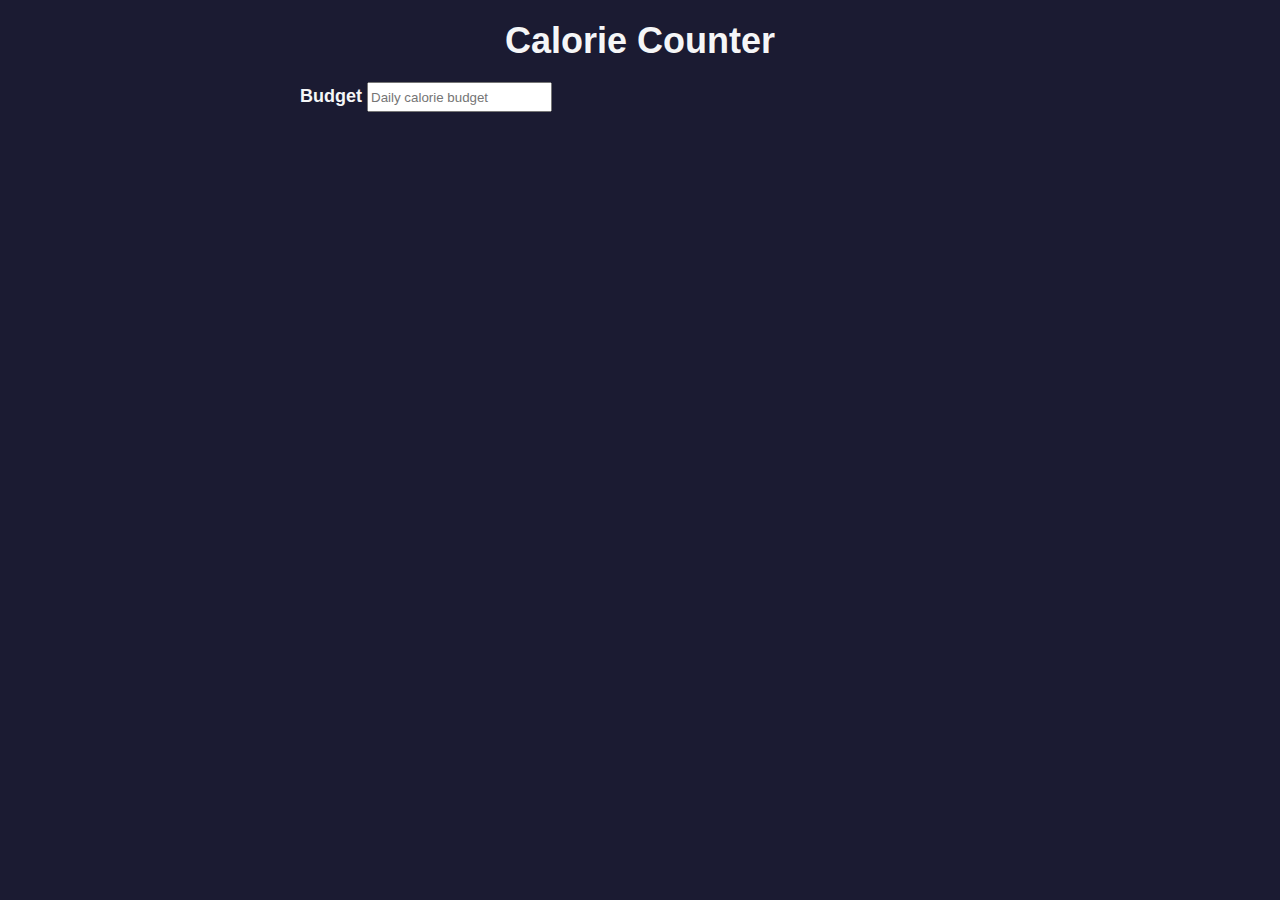
<file: calorie-counter-form/index.html>
<!DOCTYPE html>
<html lang="en">

<head>
    <meta charset="utf-8" />
    <meta name="viewport" content="width=device-width, initial-scale=1.0" />
    <link rel="stylesheet" href="styles.css" />
    <title>Calorie Counter</title>
</head>

<body>
    <main>
        <h1>Calorie Counter</h1>
        <div class="container">
            <form id="calorie-counter">
                <label for="budget">Budget</label>
                <input type="number" min="0" id="budget" placeholder="Daily calorie budget" required />

            </form>
        </div>
    </main>
</body>

</html>
</file>
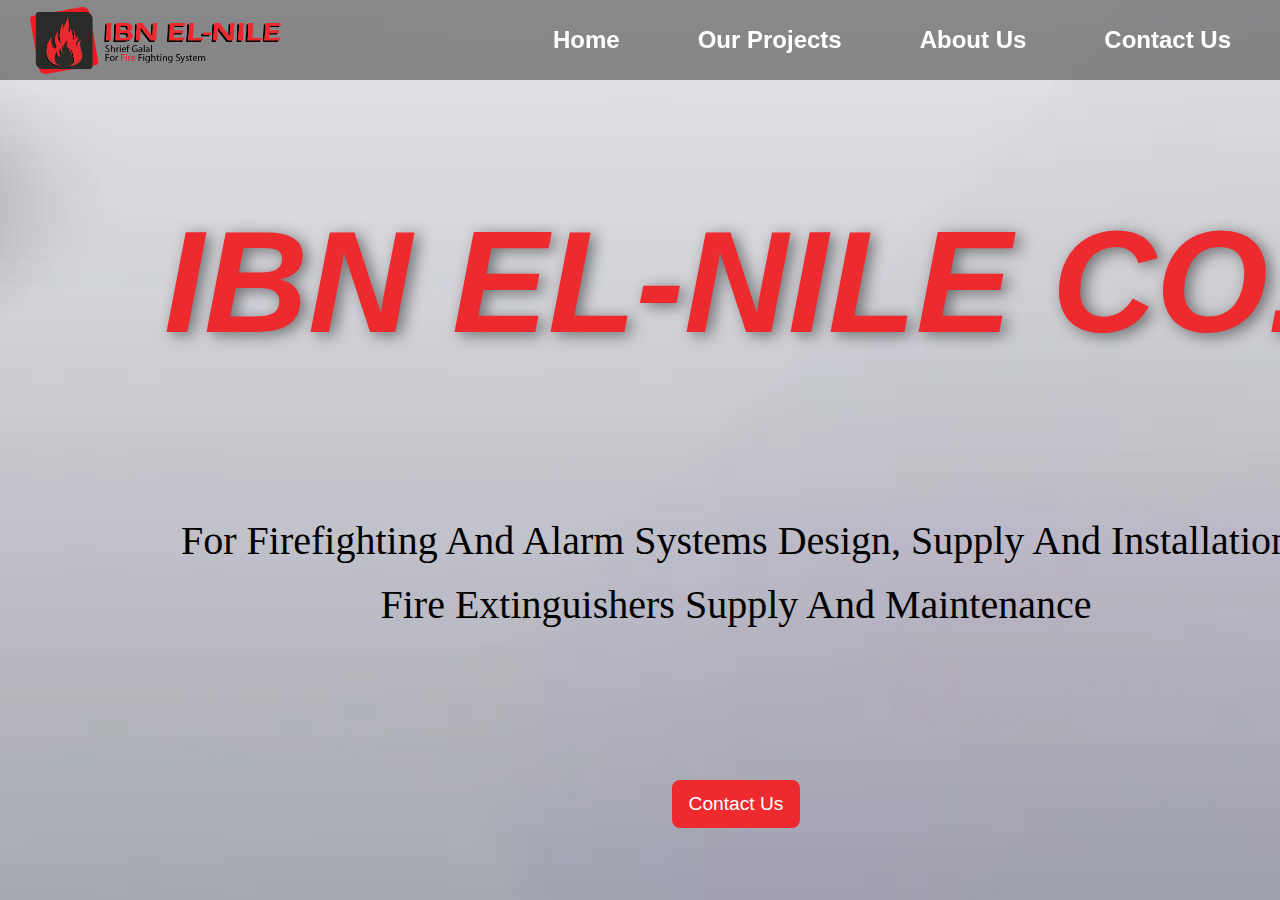
<file: ibn-el-nile/index.html>
<!DOCTYPE html>
<html lang="en">

<head>
    <meta charset="UTF-8">
    <meta name="viewport" content="width=device-width, initial-scale=1.0">
    <title>Ibn El Nile Co.</title>
    <link rel="stylesheet" href="style.css">
    <link rel="shortcut icon" href="images/ICO.png" type="image/x-icon">
</head>

<body>
    <!-- Nav Start -->
    <nav class="nav-bar">
        <h1 class="logo"></h1>
        <ul class="items">
            <li><a href="index.html">Home</a></li>
            <li><a href="projects.html">Our <span>Projects</span></a></li>
            <li><a href="">About <span>Us</span></a></li>
            <li><a href="">Contact <span>Us</span></a></li>

        </ul>
    </nav>
    <!-- Nav End -->

    <!-- Header Start -->
    <header class="hero">
        <div class="back"></div>
        <h1 class="main-title"><em>Ibn El-Nile Co.</em></h1>
        <p class="description">for Firefighting and alarm systems design, supply and installation <br>Fire Extinguishers
            supply
            and maintenance</p>
        <button class="btn">Contact <span>Us</span></button>
    </header>
    <!-- Header End -->

</body>

</html>
</file>
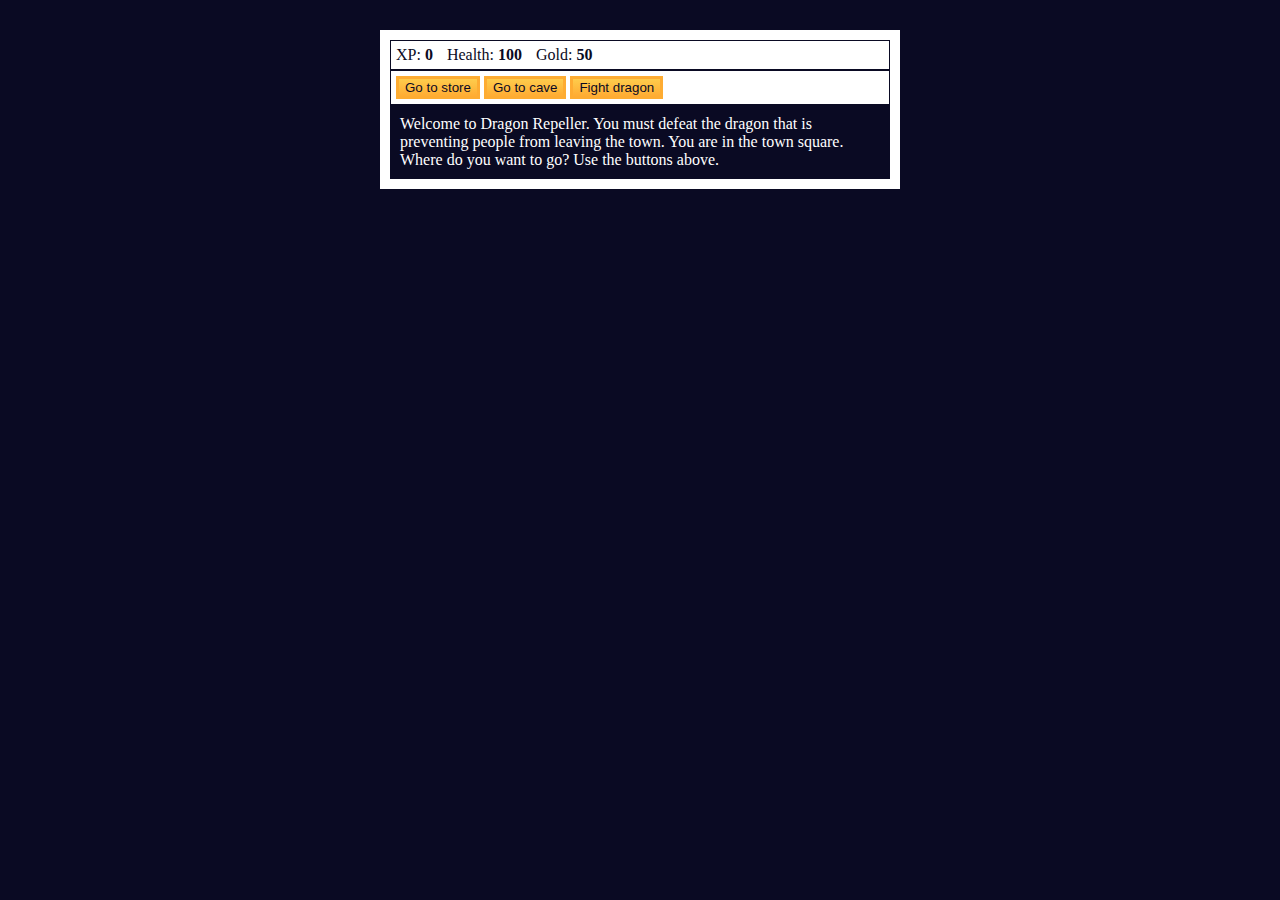
<file: my-first-web-game/index.html>
<!DOCTYPE html>
<html lang="en">

<head>
    <meta charset="utf-8">
    <link rel="stylesheet" href="./styles.css">
    <title>RPG - Dragon Repeller</title>
</head>

<body>
    <div id="game">
        <div id="stats">
            <span class="stat">XP: <strong><span id="xpText">0</span></strong></span>
            <span class="stat">Health: <strong><span id="healthText">100</span></strong></span>
            <span class="stat">Gold: <strong><span id="goldText">50</span></strong></span>
        </div>
        <div id="controls">
            <button id="button1">Go to store</button>
            <button id="button2">Go to cave</button>
            <button id="button3">Fight dragon</button>
        </div>
        <div id="monsterStats">
            <span class="stat">Monster Name: <strong><span id="monsterName"></span></strong></span>
            <span class="stat">Health: <strong><span id="monsterHealth"></span></strong></span>
        </div>
        <div id="text">
            Welcome to Dragon Repeller. You must defeat the dragon that is preventing people from leaving the town. You
            are in the town square. Where do you want to go? Use the buttons above.
        </div>
    </div>
    <script src="./script.js"></script>
</body>

</html>
</file>
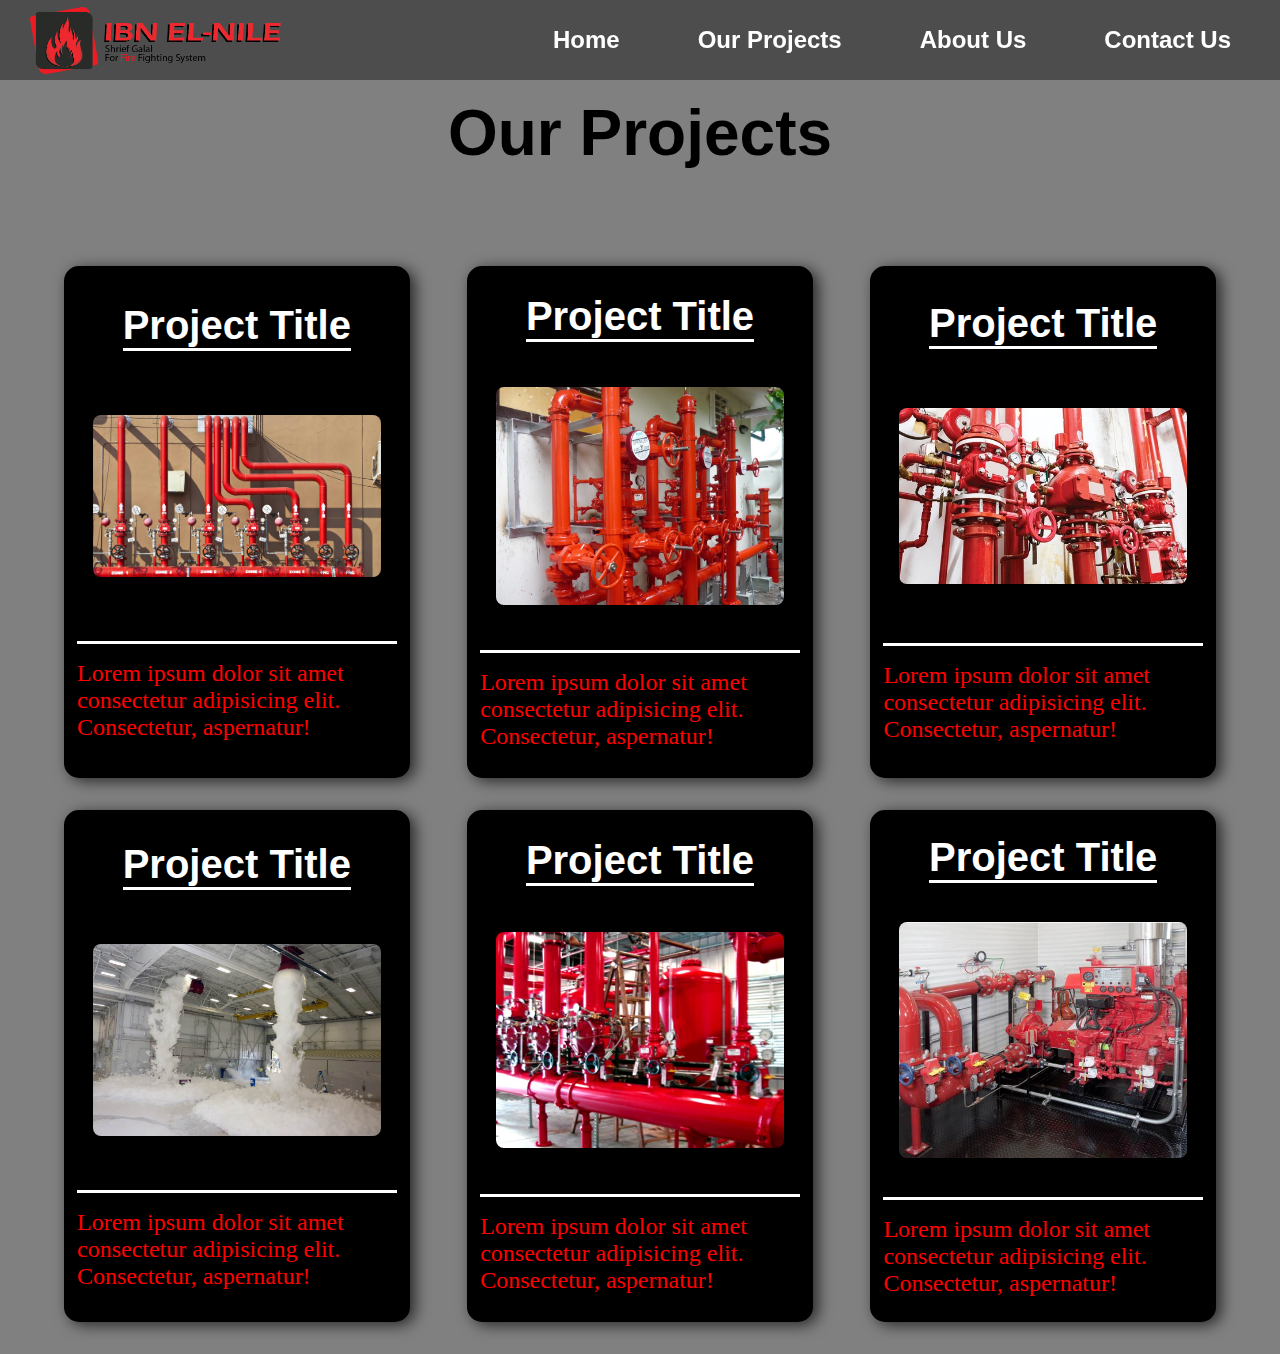
<file: ibn-el-nile/projects.html>
<!DOCTYPE html>
<html lang="en">

<head>
    <meta charset="UTF-8">
    <meta name="viewport" content="width=device-width, initial-scale=1.0">
    <title>Our Projects</title>
    <link rel="stylesheet" href="style.css">
    <link rel="shortcut icon" href="images/ICO.png" type="image/x-icon">
</head>

<body>

    <!-- Nav Start -->
    <nav class="nav-bar">
        <h1 class="logo"></h1>
        <ul class="items">
            <li><a href="index.html">Home</a></li>
            <li><a href="projects.html">Our <span>Projects</span></a></li>
            <li><a href="">About <span>Us</span></a></li>
            <li><a href="">Contact <span>Us</span></a></li>

        </ul>
    </nav>
    <!-- Nav End -->

    <!-- Projects Start -->
    <section class="projects">
        <h1 class="projects-title">Our Projects</h1>
        <div class="container">
            <div class="project">
                <h3 class="project-title">Project Title</h3>
                <img src="images/p-1.png" alt="">
                <p class="project-description">Lorem ipsum dolor sit amet consectetur adipisicing elit. Consectetur,
                    aspernatur!</p>
            </div>

            <div class="project">
                <h3 class="project-title">Project Title</h3>
                <img src="images/p-2.jpg" alt="">
                <p class="project-description">Lorem ipsum dolor sit amet consectetur adipisicing elit. Consectetur,
                    aspernatur!</p>
            </div>

            <div class="project">
                <h3 class="project-title">Project Title</h3>
                <img src="images/p-3.webp" alt="">
                <p class="project-description">Lorem ipsum dolor sit amet consectetur adipisicing elit. Consectetur,
                    aspernatur!</p>
            </div>

            <div class="project">
                <h3 class="project-title">Project Title</h3>
                <img src="images/p-4.jpg" alt="">
                <p class="project-description">Lorem ipsum dolor sit amet consectetur adipisicing elit. Consectetur,
                    aspernatur!</p>
            </div>

            <div class="project">
                <h3 class="project-title">Project Title</h3>
                <img src="images/p-6.jpg" alt="">
                <p class="project-description">Lorem ipsum dolor sit amet consectetur adipisicing elit. Consectetur,
                    aspernatur!</p>
            </div>

            <div class="project">
                <h3 class="project-title">Project Title</h3>
                <img src="images/p-5.jpg" alt="">
                <p class="project-description">Lorem ipsum dolor sit amet consectetur adipisicing elit. Consectetur,
                    aspernatur!</p>
            </div>
        </div>
    </section>
    <!-- Projects End -->
</body>

</html>
</file>
<file: calorie-counter-form/styles.css>
:root {
    --light-grey: #f5f6f7;
    --dark-blue: #0a0a23;
    --fcc-blue: #1b1b32;
    --light-yellow: #fecc4c;
    --dark-yellow: #feac32;
    --light-pink: #ffadad;
    --dark-red: #850000;
    --light-green: #acd157;
}

body {
    font-family: "Lato", Helvetica, Arial, sans-serif;
    font-size: 18px;
    background-color: var(--fcc-blue);
    color: var(--light-grey);
}

h1 {
    text-align: center;
}

.container {
    width: 90%;
    max-width: 680px;
}

h1,
.container,
.output {
    margin: 20px auto;
}

label,
legend {
    font-weight: bold;
}

.input-container {
    display: flex;
    flex-direction: column;
}

button {
    cursor: pointer;
    text-decoration: none;
    background-color: var(--light-yellow);
    border: 2px solid var(--dark-yellow);
}

button,
input,
select {
    min-height: 24px;
    color: var(--dark-blue);
}

fieldset,
label,
button,
input,
select {
    margin-bottom: 10px;
}

.output {
    border: 2px solid var(--light-grey);
    padding: 10px;
    text-align: center;
}

.hide {
    display: none;
}

.output span {
    font-weight: bold;
    font-size: 1.2em;
}

.surplus {
    color: var(--light-pink);
}

.deficit {
    color: var(--light-green);
}
</file>
<file: ibn-el-nile/style.css>
* {
    padding: 0;
    margin: 0;
    box-sizing: border-box;
}

body {
    background-color: gray;
}

:root {
    --red-color: #ED2A2E;
    --fire-color: #c85a23;
}



/* Nav Start */

.nav-bar {
    display: flex;
    flex-wrap: wrap;
    justify-content: space-between;
    align-items: center;
    width: 100vw;
    height: 80px;
    padding: 0 10px;
    color: white;
    position: fixed;
    z-index: 2;
    background-color: rgba(0, 0, 0, 0.4);
}

.nav-bar .logo {
    font-size: 2rem;
    font-family: sans-serif;
    margin-left: 20px;
    background-image: url(images/LOGO.png);
    height: 100%;
    width: 20%;
    background-position: center;
    background-size: contain;
    background-repeat: no-repeat;
}

.nav-bar .items {
    display: flex;
    width: 60%;
    justify-content: space-around;
    align-items: center;
    list-style: none;
}

.nav-bar .items a {
    text-decoration: none;
    font-size: 1.5rem;
    font-weight: 700;
    font-family: 'Segoe UI', Tahoma, Geneva, Verdana, sans-serif;
    color: white;
}


.nav-bar .items a:hover {
    border-bottom: 7px solid var(--red-color);
    border-radius: 1rem;
    padding-bottom: 1rem;
    color: var(--red-color);
}


/* Nav End */

/* Header Start */
.hero {
    display: flex;
    flex-direction: column;
    justify-content: space-around;
    align-items: center;
    width: 100vw;
    height: 100vh;
}

.hero .back {
    background-image: url("images/sprinkler.jpg");
    background-color: rgb(24, 23, 23);
    background-position: right;
    background-repeat: no-repeat;
    background-size: cover;
    width: 100%;
    height: 100%;
    z-index: -1;
    position: absolute;
    top: 0;
    left: 0;
}

.hero .main-title {
    font-size: 9rem;
    margin-top: 8rem;
    color: var(--red-color);
    font-family: 'Segoe UI', Tahoma, Geneva, Verdana, sans-serif;
    text-shadow: 5px 3px 15px rgba(0, 0, 0, 0.475);
    text-transform: uppercase;
    transform: translateX(6rem);
}

.hero .description {
    font-size: 2.5rem;
    text-align: center;
    line-height: 4rem;
    text-transform: capitalize;
    /* color: var(--fire-color); */
    color: black;
    transform: translateX(6rem);
}

.hero .btn {
    width: 8rem;
    height: 3rem;
    background-color: var(--red-color);
    color: white;
    font-size: 1.2rem;
    transform: translateX(6rem);
    border-radius: .5rem;
    border: none;
}

.hero .btn:hover {
    box-shadow: 3px 5px 15px black;
    cursor: pointer;
}

/* Header End */

/* Projects Start */
.projects {
    width: 100%;
    height: fit-content;
    display: flex;
    flex-direction: column;
    align-items: center;
}

.projects .projects-title {
    font-size: 4rem;
    margin: 6rem 0;
    font-family: 'Segoe UI', Tahoma, Geneva, Verdana, sans-serif;
}

.projects .container {
    width: 90vw;
    height: fit-content;
    display: flex;
    flex-wrap: wrap;
    justify-content: space-between;
    align-items: center;
}

.projects .container .project {
    border: 3px solid black;
    border-radius: 15px;
    box-shadow: 5px 3px 15px rgba(0, 0, 0, 0.7);
    width: 30%;
    height: 32rem;
    display: flex;
    flex-direction: column;
    justify-content: space-around;
    align-items: center;
    padding: 10px;
    margin-bottom: 2rem;
    /* background-color: rgba(255, 0, 0, 0.9); */
    background-color: black;
}

.projects .container .project .project-title {
    font-size: 2.5rem;
    color: white;
    font-family: 'Segoe UI', Tahoma, Geneva, Verdana, sans-serif;
    border-bottom: 3px solid white;
}

.projects .container .project img {
    width: 90%;
    border-radius: 8px;
    margin: 1rem 0;
}

.projects .container .project p {
    font-size: 1.5rem;
    border-top: 3px solid white;
    padding-top: 1rem;
    color: red;
}
</file>
<file: my-first-web-game/styles.css>
body {
    background-color: #0a0a23;
}

#text {
    background-color: #0a0a23;
    color: #ffffff;
    padding: 10px;
}

#game {
    max-width: 500px;
    max-height: 400px;
    background-color: #ffffff;
    color: #ffffff;
    margin: 30px auto 0px;
    padding: 10px;
}

#controls,
#stats {
    border: 1px solid #0a0a23;
    padding: 5px;
    color: #0a0a23;
}

#monsterStats {
    display: none;
    border: 1px solid #0a0a23;
    padding: 5px;
    color: #ffffff;
    background-color: #c70d0d;
}

.stat {
    padding-right: 10px;
}

button {
    cursor: pointer;
    color: #0a0a23;
    background-color: #feac32;
    background-image: linear-gradient(#fecc4c, #ffac33);
    border: 3px solid #feac32;
}
</file>
